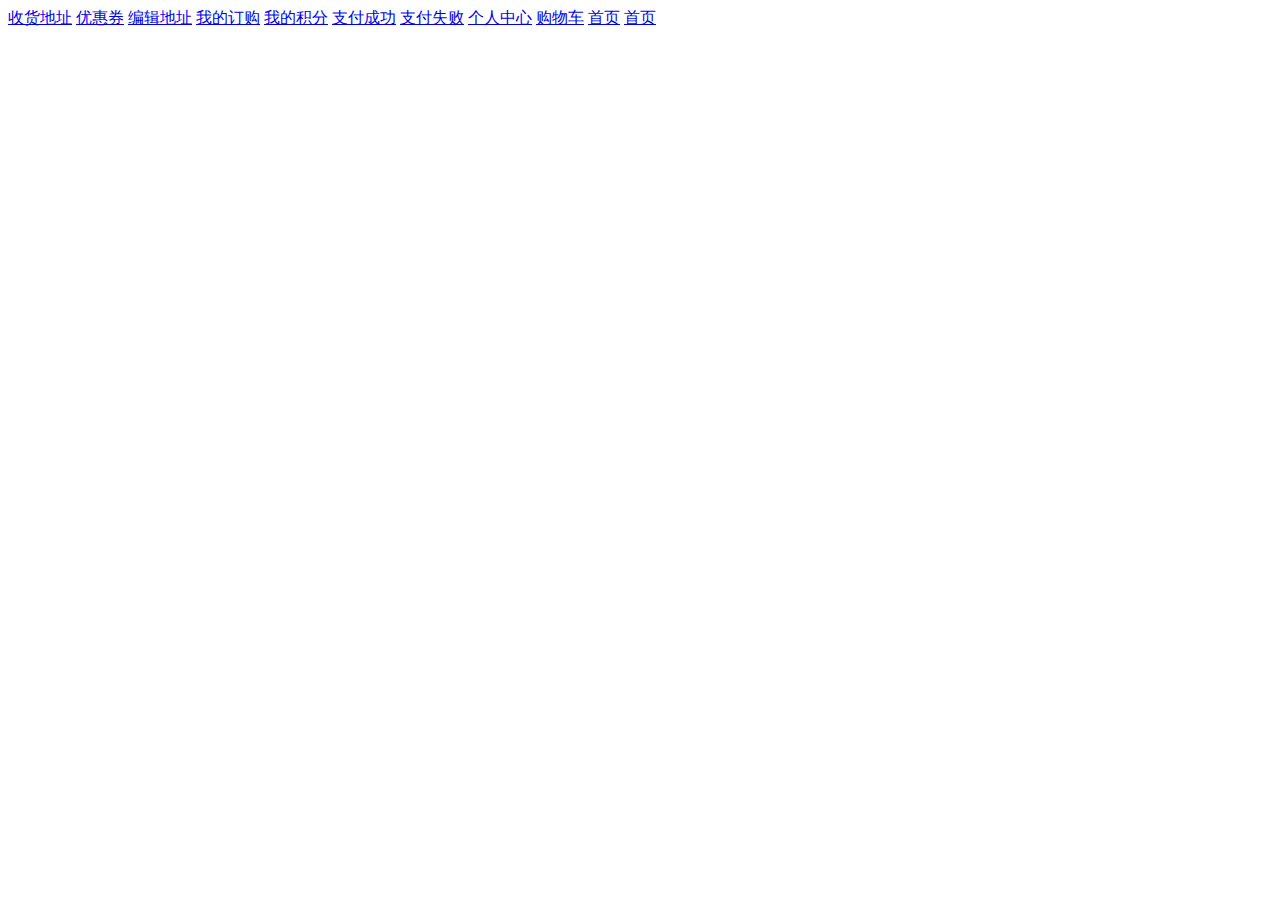
<file: index.html>
﻿<!DOCTYPE html>
<html>
	<head>
		<meta charset="utf-8" />
		<meta name="viewport" content="width=device-width,initial-scale=1,minimum-scale=1,maximum-scale=1,user-scalable=no" />
		<title></title>
	</head>
	<body>
	<a href="address.html">收货地址</a>
	<a href="discount.html">优惠券</a>
	<a href="editaddress.html">编辑地址</a>
	<a href="myorder.html">我的订购</a>
	<a href="score.html">我的积分</a>
	<a href="paysuccess.html">支付成功</a>
	<a href="payfailure.html">支付失败</a>
	<a href="person.html">个人中心</a>
	<a href="shopcart.html">购物车</a>
	<a href="index.html">首页</a>
	<a href="index.html">首页</a>
	</body>
</html>
</file>
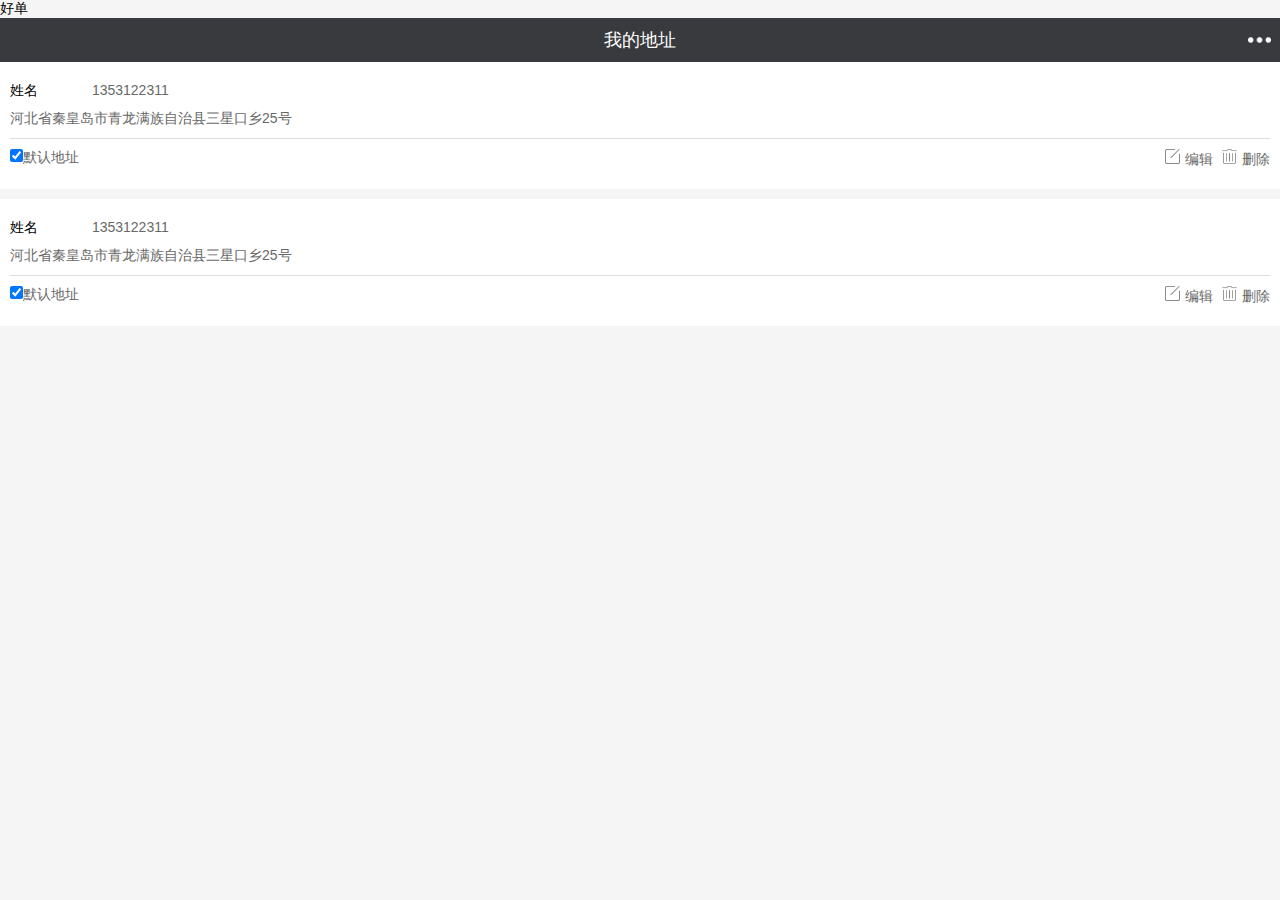
<file: address.html>
<!DOCTYPE html>
<html id="app" >
	<head>
		<meta charset="UTF-8">
		<meta name="viewport" content="width=device-width,initial-scale=1,minimum-scale=1,maximum-scale=1,user-scalable=no" />
		<title></title>		
		<link rel="stylesheet" type="text/css" href="static/css/style.css"/>
		<script src="lib/js/vue-2.5.js" type="text/javascript" charset="utf-8"></script>
	</head>
	<body>
	好单
		<div class="title bgdark padding">
			<p class="text-center light fz18">我的地址<button class="btn fright pmore"></button></p>
		</div>
		<div class="bgf5 ">
			<div class="bglight padding">
				<div class="padtb10">
					<p>姓名 <span class="marleft50 color68">1353122311</span></p>
					<p class="padtop10 color68">河北省秦皇岛市青龙满族自治县三星口乡25号</p>
				</div>
				<div class="bortp oh padtb10 color68">
					<div class="fright address_del">
						<img src="static/images/edit.png" class="marlr5	"/><span>编辑</span>
						<img src="static/images/delete.png" class="marlr5	"/><span>删除</span>		
					</div>
					<div class="fleft">
						<input type="checkbox" checked/>默认地址					
					</div>
				</div>
			</div>
		</div>
		<div class="bgf5 padtop10">
			<div class="bglight padding">
				<div class="padtb10">
					<p>姓名 <span class="marleft50 color68">1353122311</span></p>
					<p class="padtop10 color68">河北省秦皇岛市青龙满族自治县三星口乡25号</p>
				</div>
				<div class="bortp oh padtb10 color68">
					<div class="fright address_del">
						<img src="static/images/edit.png" class="marlr5	"/><span>编辑</span>
						<img src="static/images/delete.png" class="marlr5	"/><span>删除</span>
					</div>
					<div class="fleft">
						<input type="checkbox" checked/>默认地址					
					</div>
				</div>
			</div>
		</div>

	</body>	

	<script type="text/javascript">
		new Vue({
			
		})
	</script>
</html>
</file>
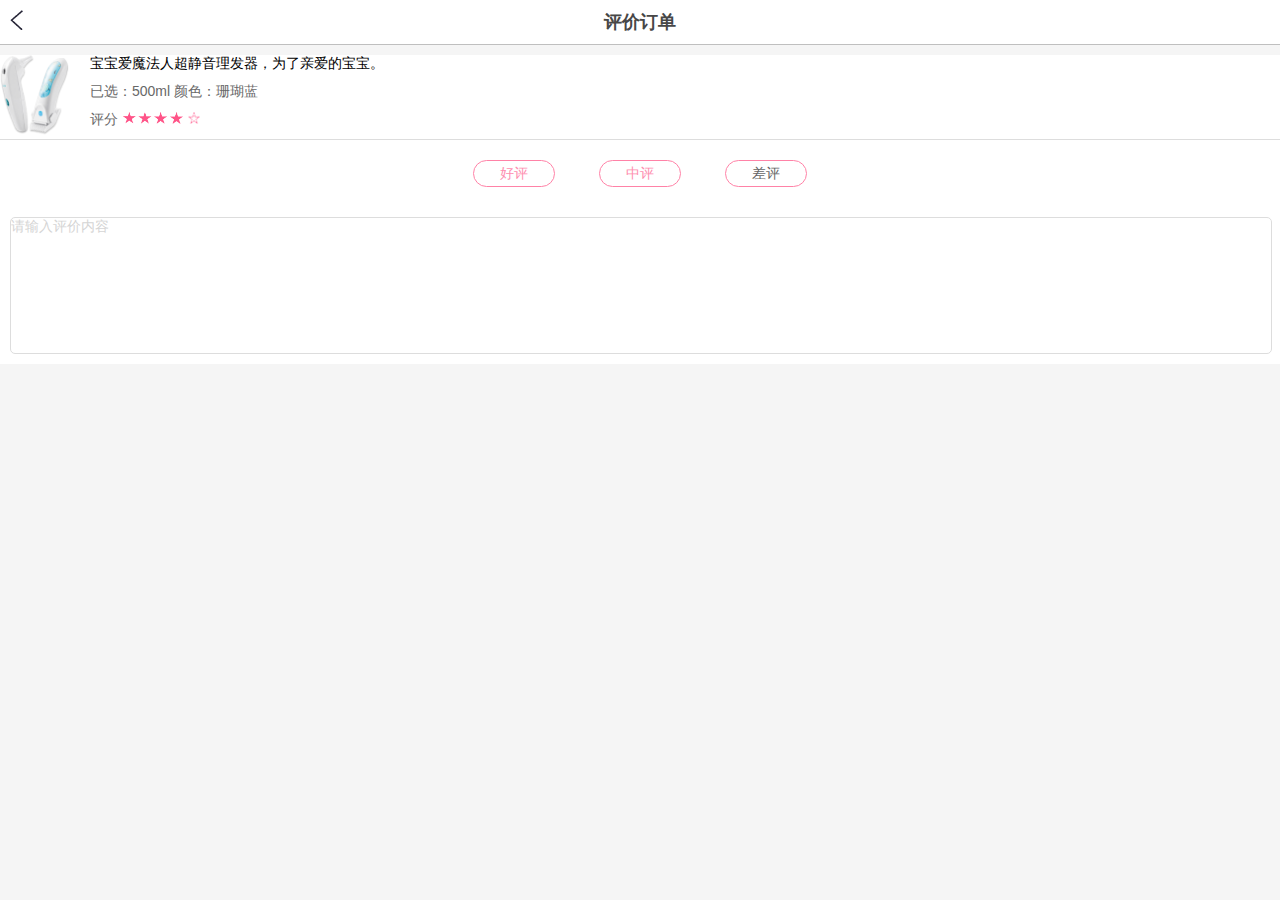
<file: comorder.html>
<!DOCTYPE html>
<html lang="en">

	<head>
		<meta charset="UTF-8">
		<meta name="viewport" content="width=device-width,initial-scale=1,minimum-scale=1,maximum-scale=1,user-scalable=no" />
		<title></title>
		<link rel="stylesheet" type="text/css" href="static/css/style.css" />
		<script src="lib/js/vue-2.5.js" type="text/javascript" charset="utf-8"></script>
	</head>

	<body>
		<div class="title padding paytitle">
			<h1 class="text-center color47 fz18"><button class="btn fleft  score_head "></button>评价订单</h1>
		</div>
		<div class="goods_content martop10 borbt bglight">
			<img src="static/images/lifaqi.png" alt="">
			<div class="padleft90 comorder_con">
				<p class="">宝宝爱魔法人超静音理发器，为了亲爱的宝宝。</p>
				<p class="color68 martop10">已选：500ml 颜色：珊瑚蓝</p>
				<p class="color68 padtb10"><i>评分</i><span class="star"><img src="static/images/pinkstar.png" ></span><span class="empty"><img src="static/images/emptystar.png" /></span></p>
			</div>
		</div>
		<div class="comorder_order text-center bglight">
			<a href="#" class="colorpink">好评</a>
			<a href="#" class="colorpink middle">中评</a>
			<a href="#" class="color66">差评</a>
			
		</div>
		<div class="comorder_comment padding bglight">
			<div class="com">
				请输入评价内容
			</div>
			
		</div>
	</body>

</html>
</file>
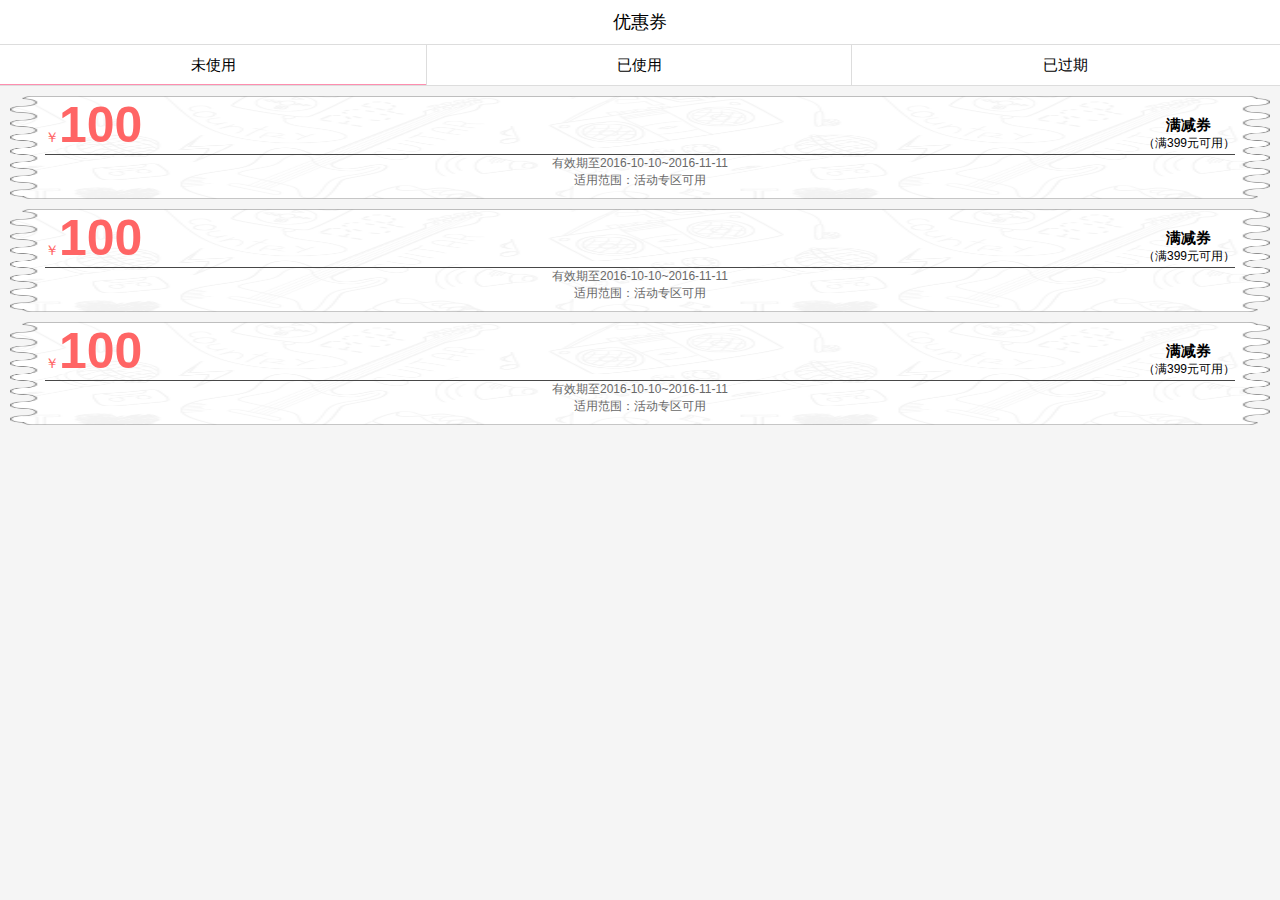
<file: discount.html>
<!DOCTYPE html>
<html lang="en">
<head>
    <meta charset="UTF-8">
    <meta name="viewport" content="width=device-width,initial-scale=1,minimum-scale=1,maximum-scale=1,user-scalable=no" />
    <title></title>
    <link rel="stylesheet" type="text/css" href="static/css/style.css"/>
    <script src="lib/js/vue-2.5.js" type="text/javascript" charset="utf-8"></script>
</head>
<body>

<div class="title padding bglight">
    <p class="text-center color00 fz18">优惠券</p>
</div>
<div class="bglight tabs oh borbt bortp">
    <a href="" class="active colo">未使用</a><a href="" class="bordlr color33">已使用</a><a href="">已过期</a>
</div>
<div class="padding ">
    <div class="discount">
       <div class="padlr30">
           <div class="borbt3">
               <div class="fright text-center martop20">
                   <p class="fz15 fweight">满减券</p>
                   <p class="fz12">（满399元可用）</p>
               </div>
               <div><b class="colored">￥</b><span class="colored fz50 fweight">100</span></div>
           </div>
           <div class="color68 fz12 text-center">
               <p>有效期至2016-10-10~2016-11-11</p>
               <p>适用范围：活动专区可用</p>
           </div>
       </div>
    </div>

    <div class="discount martop10">
        <div class="padlr30">
            <div class="borbt3">
                <div class="fright text-center martop20">
                    <p class="fz15 fweight">满减券</p>
                    <p class="fz12">（满399元可用）</p>
                </div>
                <div><b class="colored">￥</b><span class="colored fz50 fweight">100</span></div>
            </div>
            <div class="color68 fz12 text-center">
                <p>有效期至2016-10-10~2016-11-11</p>
                <p>适用范围：活动专区可用</p>
            </div>
        </div>
    </div>

    <div class="discount martop10">
        <div class="padlr30">
            <div class="borbt3">
                <div class="fright text-center martop20">
                    <p class="fz15 fweight">满减券</p>
                    <p class="fz12">（满399元可用）</p>
                </div>
                <div><b class="colored">￥</b><span class="colored fz50 fweight">100</span></div>
            </div>
            <div class="color68 fz12 text-center">
                <p>有效期至2016-10-10~2016-11-11</p>
                <p>适用范围：活动专区可用</p>
            </div>
        </div>
    </div>
</div>
</body>
</html>
</file>
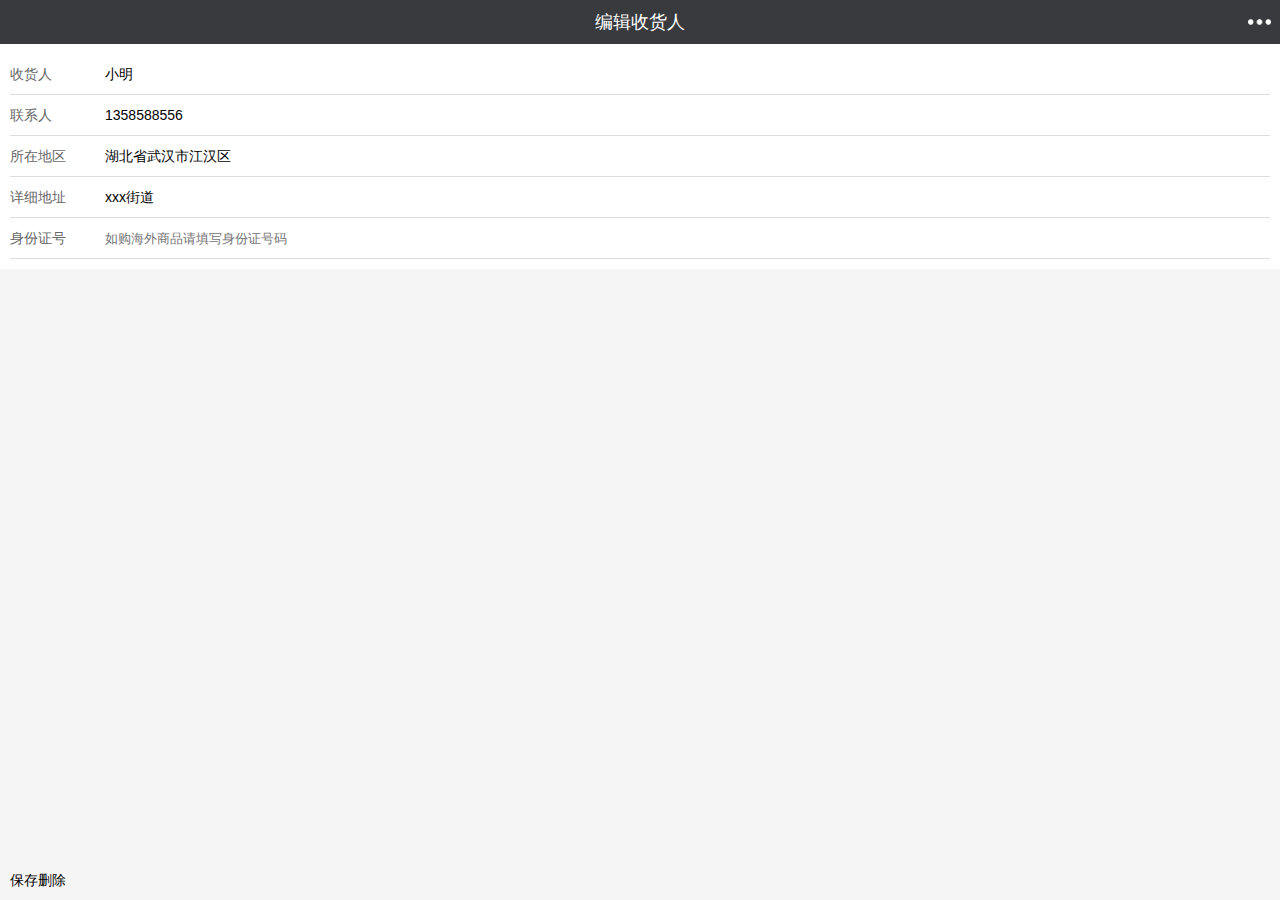
<file: editaddress.html>
<!DOCTYPE html>
<html id="app" >
	<head>
		<meta charset="UTF-8">
		<meta name="viewport" content="width=device-width,initial-scale=1,minimum-scale=1,maximum-scale=1,user-scalable=no" />
		<title></title>		
		<link rel="stylesheet" type="text/css" href="static/css/style.css"/>
		<script src="lib/js/vue-2.5.js" type="text/javascript" charset="utf-8"></script>
	</head>
	<body class="bgf5">
		<div class="title bgdark padding">			
			<p class="text-center light fz18">编辑收货人<button class="btn fright pmore"></button></p>
		</div>
		<ul class="bglight padding oh list listadr">
			<li><span class="fleft">收货人</span><p class="fleft">小明</p></li>
			<li> <span class="fleft">联系人</span><p class="fleft">1358588556</p></li>
			<li><span class="fleft">所在地区</span><p class="fleft">湖北省武汉市江汉区</p></li>
			<li><span class="fleft">详细地址</span><p class="fleft">xxx街道</p></li>
			<li><span class="fleft">身份证号</span>
				<p class="fleft"><input type="text" placeholder="如购海外商品请填写身份证号码"/></p>
			</li>
		</ul>	
		<div class="base bglight">
			<ul class="padding operate dflex">
				
				<li class="save fleft"><span>保存</span></li>
				<li class="delete fleft"><span>删除</span></li>
			</ul>
		</div>
	</body>	

	<script type="text/javascript">
		new Vue({
			
		})
	</script>
</html>
</file>
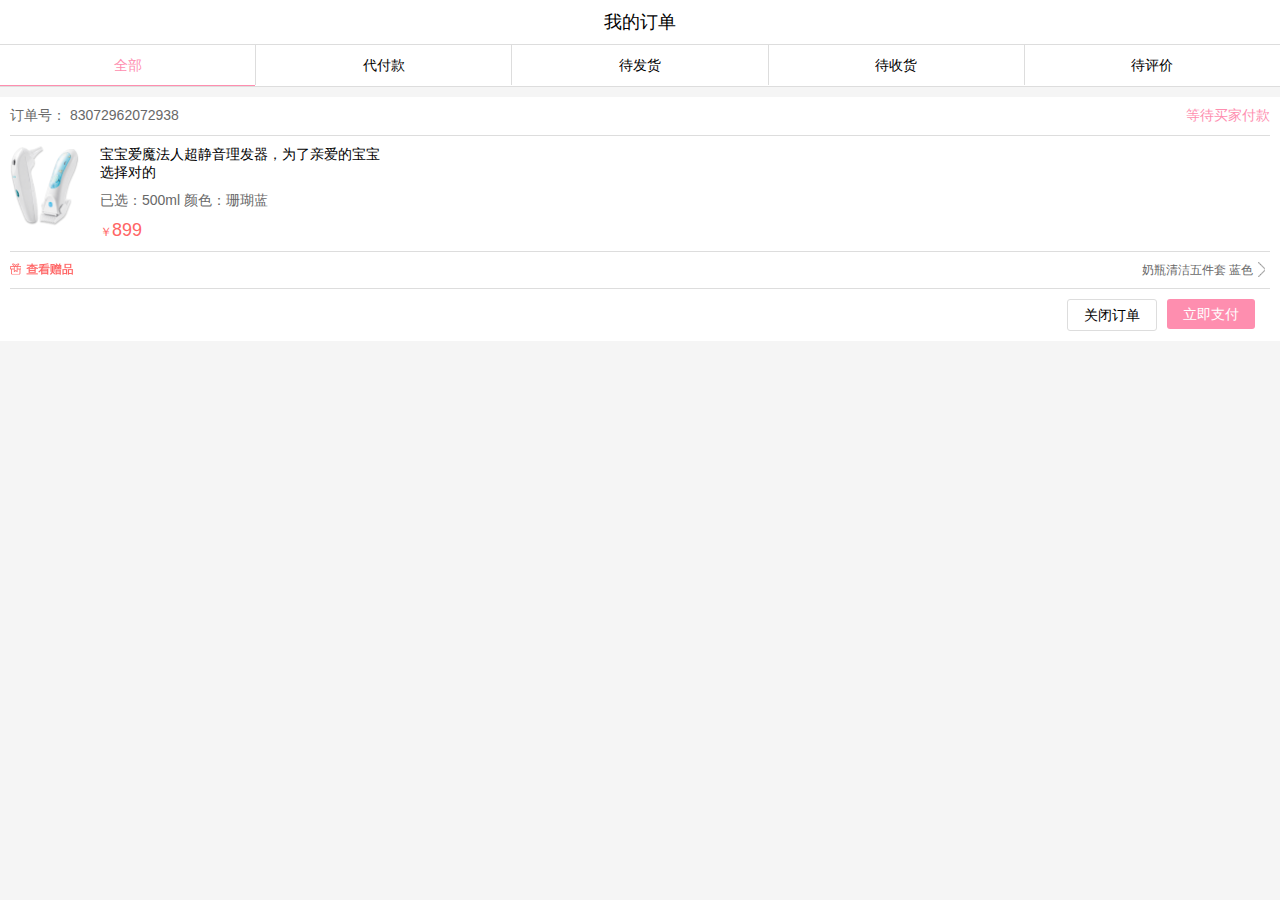
<file: myorder.html>
<!DOCTYPE html>
<html lang="en">
<head>
    <meta charset="UTF-8">
    <meta name="viewport" content="width=device-width,initial-scale=1,minimum-scale=1,maximum-scale=1,user-scalable=no" />
    <title></title>
    <link rel="stylesheet" type="text/css" href="static/css/style.css"/>
    <script src="lib/js/vue-2.5.js" type="text/javascript" charset="utf-8"></script>
</head>
<body>

<div class="title padding bglight">
    <p class="text-center color00 fz18">我的订单</p>
</div>
<ul class="bglight oh borbt bortp dflex order_tab">
    <li class="active">全部</li>
    <li class="bordlr">代付款</li>
    <li>待发货</li>
    <li class="bordlr">待收货</li>
    <li>待评价</li>
</ul>
<div class="padlr10 bglight oh martop10">
   <div class="goodstit borbt padtb10">
       <span class="color68">订单号： 83072962072938</span>
       <span class="fright colorpink">等待买家付款</span>
   </div>
    <div class="goods_content martop10 borbt">
        <img src="static/images/lifaqi.png" alt="">
        <div class="padleft90">
            <p class="">宝宝爱魔法人超静音理发器，为了亲爱的宝宝<br/>选择对的</p>
            <p class="color68 martop10">已选：500ml     颜色：珊瑚蓝</p>
            <p class="colored padtb10"><i class="fz12">￥</i><span class="fz18">899</span></p>
        </div>
    </div>
    <div class="padtb10 borbt">
        <p class="fright color68 fz12"><span class="fleft">奶瓶清洁五件套 蓝色</span> <i class="forward marlr5"></i></p>
        <img src="static/images/zengpin.png" height="12">
    </div>
    <div class="padding text-center oh">
        <span class="btn_order bgpink light">立即支付</span>
        <span class="btn_order border">关闭订单</span>
    </div>
</div>
</body>
</html>
</file>
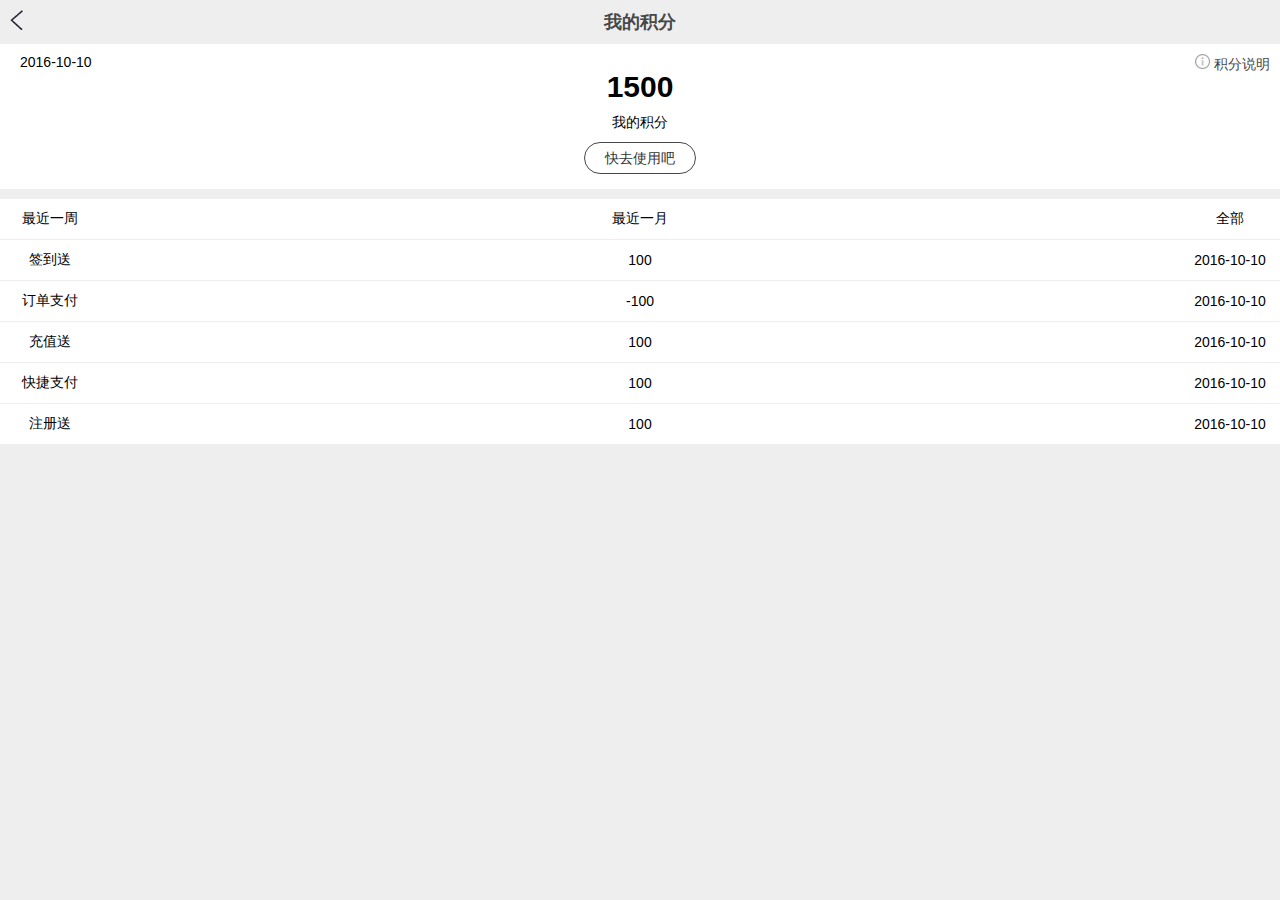
<file: myscore.html>
<!DOCTYPE html>
<html id="app" >
<head>
    <meta charset="UTF-8">
    <meta name="viewport" content="width=device-width,initial-scale=1,minimum-scale=1,maximum-scale=1,user-scalable=no" />
    <title>我的积分</title>
    <link rel="stylesheet" type="text/css" href="static/css/style.css"/>
    <style type="text/css">
        body{
            background-color: #eeeeee;
        }

    </style>
</head>
<body>
<div class="title padding">
    <h1 class="text-center color47 fz18"><button class="btn fleft  score_head "></button>我的积分</h1>
</div>
<div class="score_section oh padding">
    <span class="time colorbb padding">2016-10-10</span>
    <div class="fright">
        <span class="circle"></span>
        <b class="color47">积分说明</b>
    </div>
    <h1 class="text-center clear">1500</h1>
    <p class="colorbb text-center mtb">我的积分</p>
    <p class="text-center score_use"><a href="#" class="color33">快去使用吧</a></p>
</div>
<div class="score_con">
    <ul>
        <li>最近一周</li>
        <li>最近一月</li>
        <li>全部</li>
    </ul>
    <ul>
        <li>签到送</li>
        <li>100</li>
        <li>2016-10-10</li>
    </ul>
    <ul>
        <li>订单支付</li>
        <li>-100</li>
        <li>2016-10-10</li>
    </ul>
    <ul>
        <li>充值送</li>
        <li>100</li>
        <li>2016-10-10</li>
    </ul>
    <ul>
        <li>快捷支付</li>
        <li>100</li>
        <li>2016-10-10</li>
    </ul>
    <ul>
        <li>注册送</li>
        <li>100</li>
        <li>2016-10-10</li>
    </ul>
</div>
</body>
<script src="lib/js/vue-2.5.js" type="text/javascript" charset="utf-8"></script>
<script type="text/javascript">
    new Vue({

    })
</script>
</html>
</file>
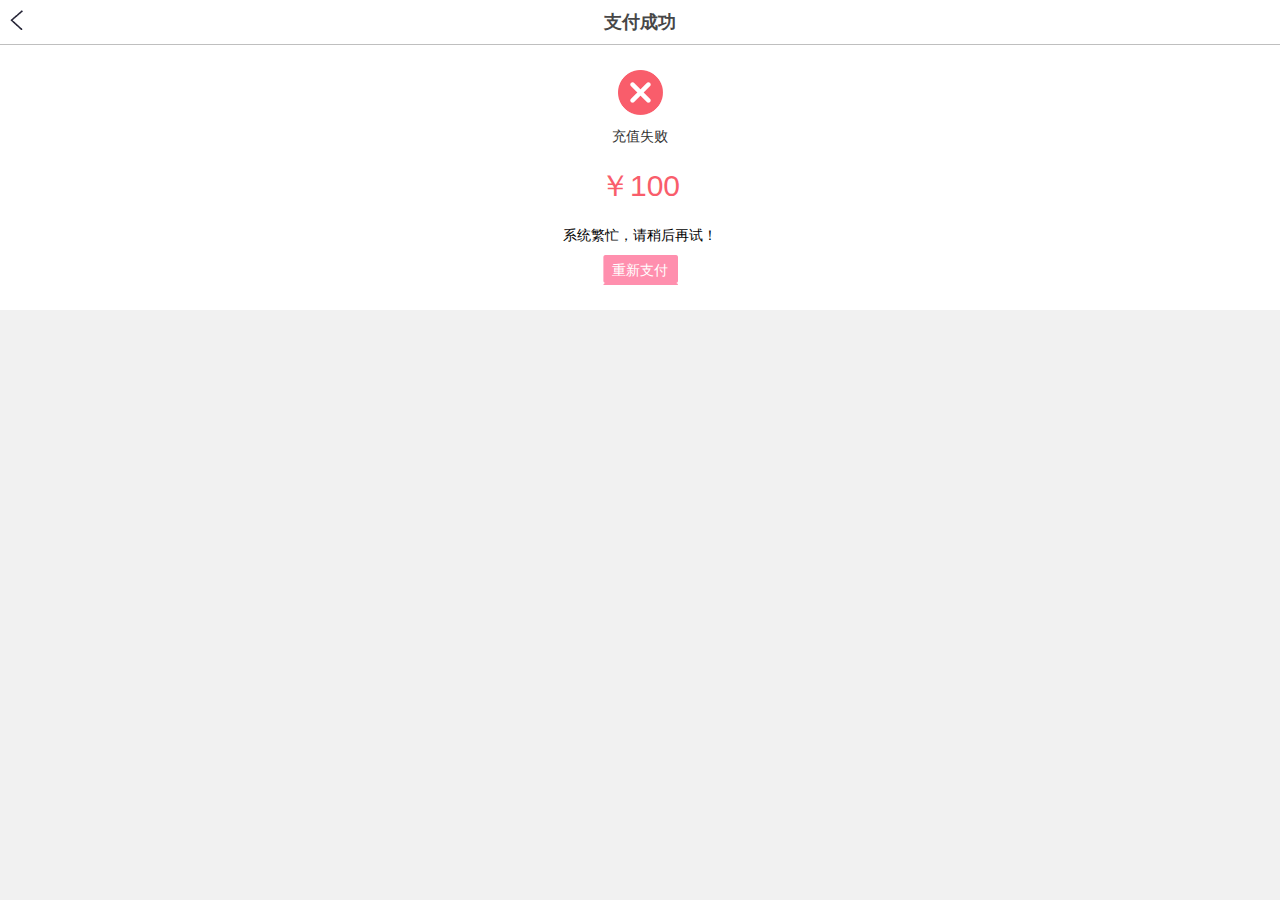
<file: payfailure.html>
<!DOCTYPE html>
<html id="app" >
	<head>
		<meta charset="UTF-8">
		<meta name="viewport" content="width=device-width,initial-scale=1,minimum-scale=1,maximum-scale=1,user-scalable=no" />
		<title>支付成功</title>		
		<link rel="stylesheet" type="text/css" href="static/css/style.css"/>
		<style type="text/css">
		body{
			background-color: #f1f1f1;
		}		
		</style>
	</head>
	<body>
		<div class="title padding paytitle">			
			<h1 class="text-center color47 fz18"><button class="btn fleft  score_head "></button>支付成功</h1>
		</div>
		<div class="score_section oh padding pay_con">
			<div class="text-center pay_sus pay_lose">
				<span></span>			
			</div>
			<div class="text-center color33">充值失败</div>
			<p class="text-center sus">￥100</p>
			<div class="text-center colorbb">系统繁忙，请稍后再试！</div>
			<div class="text-center pink padding"><a href="#">重新支付</a></div>
		</div>
		
	</body>	
	<script src="lib/js/vue.js" type="text/javascript" charset="utf-8"></script>
	<script type="text/javascript">
		new Vue({
			
		})
	</script>
</html>
</file>
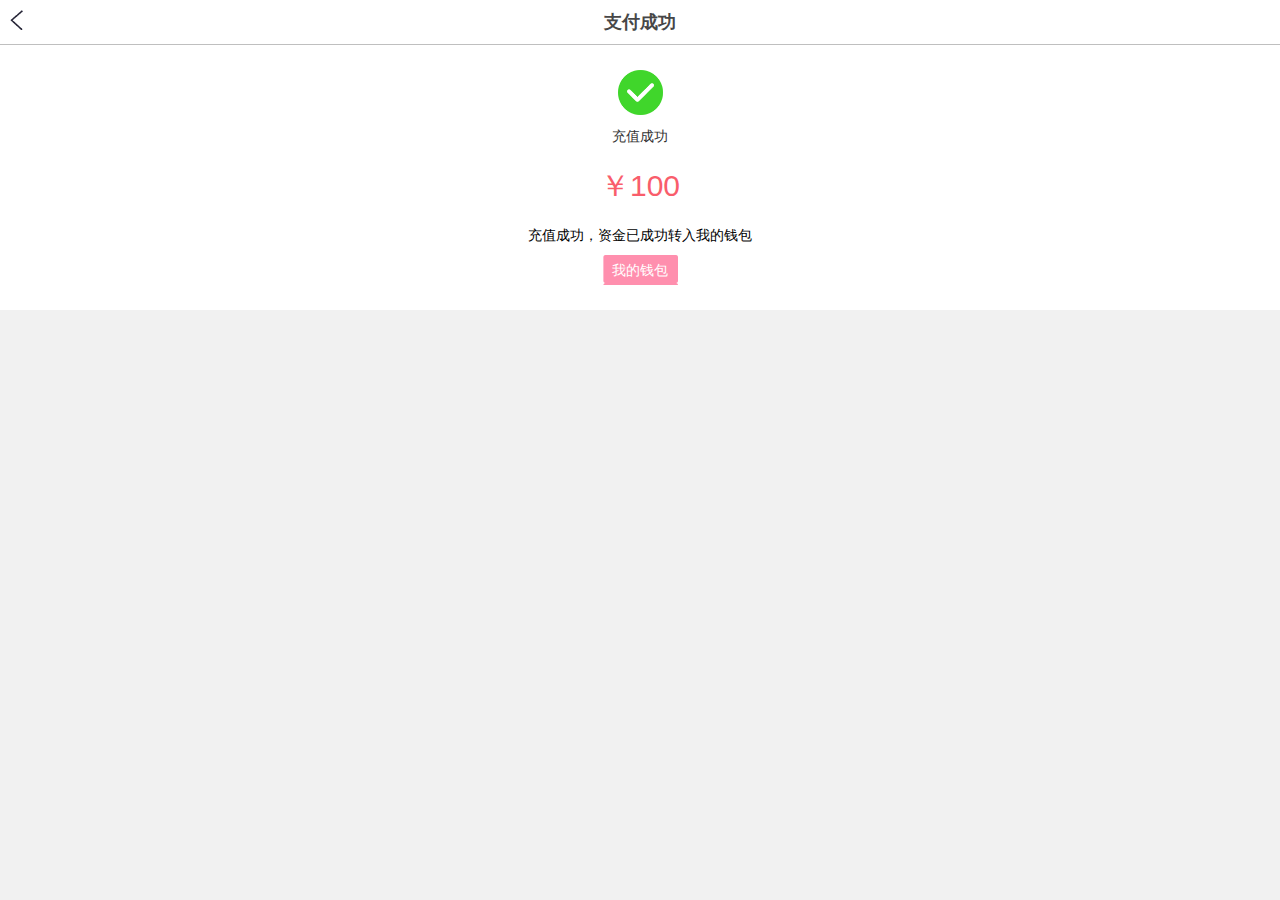
<file: paysuccess.html>
<!DOCTYPE html>
<html id="app" >
	<head>
		<meta charset="UTF-8">
		<meta name="viewport" content="width=device-width,initial-scale=1,minimum-scale=1,maximum-scale=1,user-scalable=no" />
		<title>支付成功</title>		
		<link rel="stylesheet" type="text/css" href="static/css/style.css"/>
		<style type="text/css">
		body{
			background-color: #f1f1f1;
		}		
		</style>
	</head>
	<body>
		<div class="title padding paytitle">			
			<h1 class="text-center color47 fz18"><button class="btn fleft  score_head "></button>支付成功</h1>
		</div>
		<div class="score_section oh padding pay_con">
			<div class="text-center pay_sus">
				<span></span>			
			</div>
			<div class="text-center color33">充值成功</div>
			<p class="text-center sus">￥100</p>
			<div class="text-center colorbb">充值成功，资金已成功转入我的钱包</div>
			<div class="text-center pink padding"><a href="#">我的钱包</a></div>
		</div>
		
	</body>	
	<script src="lib/js/vue.js" type="text/javascript" charset="utf-8"></script>
	<script type="text/javascript">
		new Vue({
			
		})
	</script>
</html>
</file>
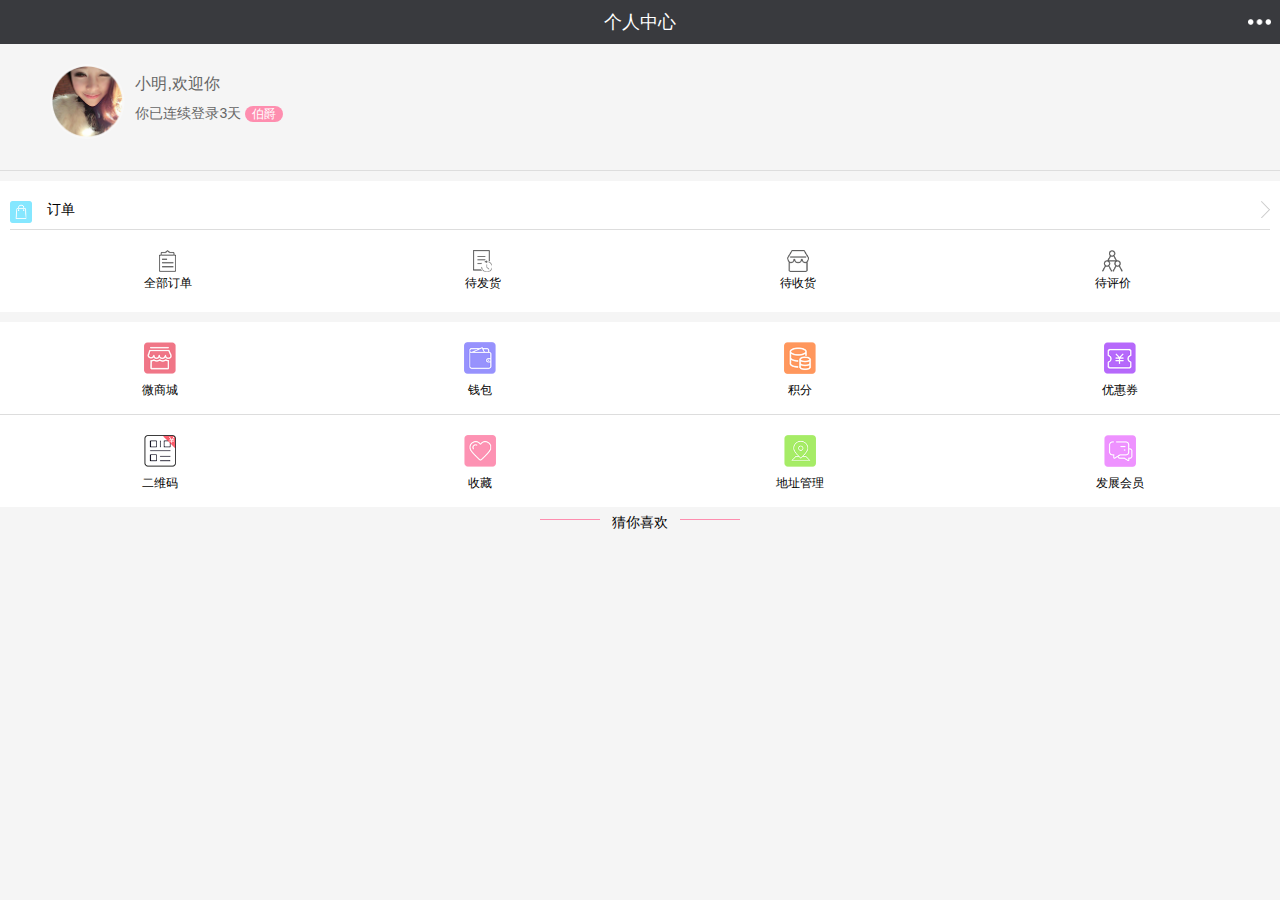
<file: person.html>
<!DOCTYPE html>
<html id="app" >
	<head>
		<meta charset="UTF-8">
		<meta name="viewport" content="width=device-width,initial-scale=1,minimum-scale=1,maximum-scale=1,user-scalable=no" />
		<title></title>		
		<link rel="stylesheet" type="text/css" href="static/css/style.css"/>
		<script src="lib/js/vue-2.5.js" type="text/javascript" charset="utf-8"></script>
	</head>
	<body>
		<div class="title bgdark padding">			
			<p class="text-center light fz18">个人中心<button class="btn fright pmore"></button></p>
		</div>
		<div class="borbt oh user-info">
			<div class="marleft50 martop20">
				<div class="fleft info ">
					<img src="static/images/person_img.png" alt="" />
				</div>
				<div class="fleft color66">
					<h3 class="fz16 padding">小明,欢迎你</h3>
					<p class="padleft10">你已连续登录3天 <span class="leavl light fz12">伯爵</span></p>
				</div>
			</div>
		</div>
		<div class="bgf5 padtop10">
			<div class="bglight padding">
				<div class="padtb10 order borbt">
					<span class="fright enter"><img src="static/images/ion_right.png" alt="" /></span>
					<img src="static/images/person_ding.png" alt="" />
					<span class="padleft15">订单</span>
				</div>
				<div class="padtb10">
					<ul class="dflex ordercon fz12">
						<li>
							<img src="static/images/person_zhang.png" alt="" />
							<p>全部订单</p>
						</li>
						<li>
							<img src="static/images/person_jilu.png" alt="" />
							<p>待发货</p>
						</li>
						<li>
							<img src="static/images/person_shop.png" alt="" />
							<p>待收货</p>
						</li>
						<li>
							<img src="static/images/person_ping.png" alt="" />
							<p>待评价</p>
						</li>
					</ul>
				</div>				
			</div>
		</div>
		<div class="bgf5 padtop10">
			<div class="bglight">
				<div class="padtb10 borbt">
					<ul class="dflex order2 fz12 ">
						<li>
							<img src="static/images/person_stor.png" alt="" />
							<p>微商城</p>
						</li>
						<li>
							<img src="static/images/person_wallet.png" alt="" />
							<p>钱包</p>
						</li>
						<li>
							<img src="static/images/person_score.png" alt="" />
							<p>积分</p>
						</li>
						<li>
							<img src="static/images/person_youhui.png" alt="" />
							<p>优惠券</p>
						</li>
					</ul>
				</div>	
				<div class="padtb10 ">
					<ul class="dflex order2 fz12 ">
						<li>
							<img src="static/images/person_ciconfont-shoucang1.png" alt="" />
							<p>二维码</p>
						</li>
						<li>
							<img src="static/images/person_iconfont-shoucang2.png" alt="" />
							<p>收藏</p>
						</li>
						<li>
							<img src="static/images/person_iconfont-shouhuodizhi.png" alt="" />
							<p>地址管理</p>
						</li>
						<li>
							<img src="static/images/person_iconfont-duihua2.png" alt="" />
							<p>发展会员</p>
						</li>
					</ul>
				</div>		
			</div>
		</div>
		<div class="bgf5 bgline">
			<div class="bgline1"></div>
			<p class="youlike">猜你喜欢</p>
		</div>
	
	</body>	

	<script type="text/javascript">
		new Vue({
			
		})
	</script>
</html>
</file>
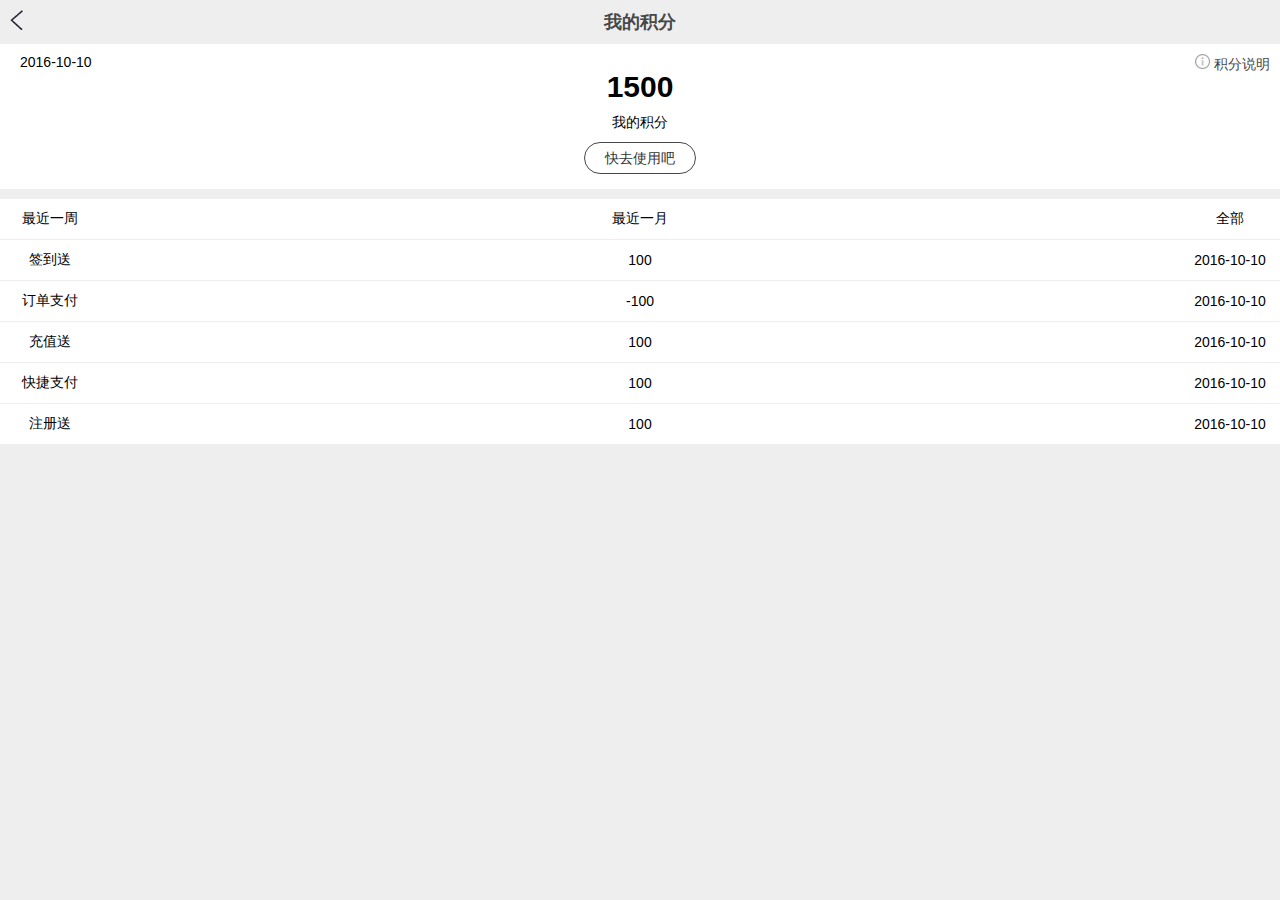
<file: score.html>
<!DOCTYPE html>
<html id="app" >
	<head>
		<meta charset="UTF-8">
		<meta name="viewport" content="width=device-width,initial-scale=1,minimum-scale=1,maximum-scale=1,user-scalable=no" />
		<title>我的积分</title>		
		<link rel="stylesheet" type="text/css" href="static/css/style.css"/>
		<style type="text/css">
		body{
			background-color: #eeeeee;
		}
			
		</style>
	</head>
	<body>
		<div class="title padding">			
			<h1 class="text-center color47 fz18"><button class="btn fleft  score_head "></button>我的积分</h1>
		</div>
		<div class="score_section oh padding">
			<span class="time colorbb padding">2016-10-10</span>
			<div class="fright">
				<span class="circle"></span>
			<b class="color47">积分说明</b>
			</div>
			<h1 class="text-center clear">1500</h1>
			<p class="colorbb text-center mtb">我的积分</p>
			<p class="text-center score_use"><a href="#" class="color33">快去使用吧</a></p>
		</div>
		<div class="score_con">
			<ul>
			<li>最近一周</li>
			<li>最近一月</li>
			<li>全部</li>
		</ul>
		<ul>
			<li>签到送</li>
			<li>100</li>
			<li>2016-10-10</li>
		</ul>
		<ul>
			<li>订单支付</li>
			<li>-100</li>
			<li>2016-10-10</li>
		</ul>
		<ul>
			<li>充值送</li>
			<li>100</li>
			<li>2016-10-10</li>
		</ul>
		<ul>
			<li>快捷支付</li>
			<li>100</li>
			<li>2016-10-10</li>
		</ul>
		<ul>
			<li>注册送</li>
			<li>100</li>
			<li>2016-10-10</li>
		</ul>
		</div>
	</body>	
	<script src="lib/js/vue.js" type="text/javascript" charset="utf-8"></script>
	<script type="text/javascript">
		new Vue({
			
		})
	</script>
</html>
</file>
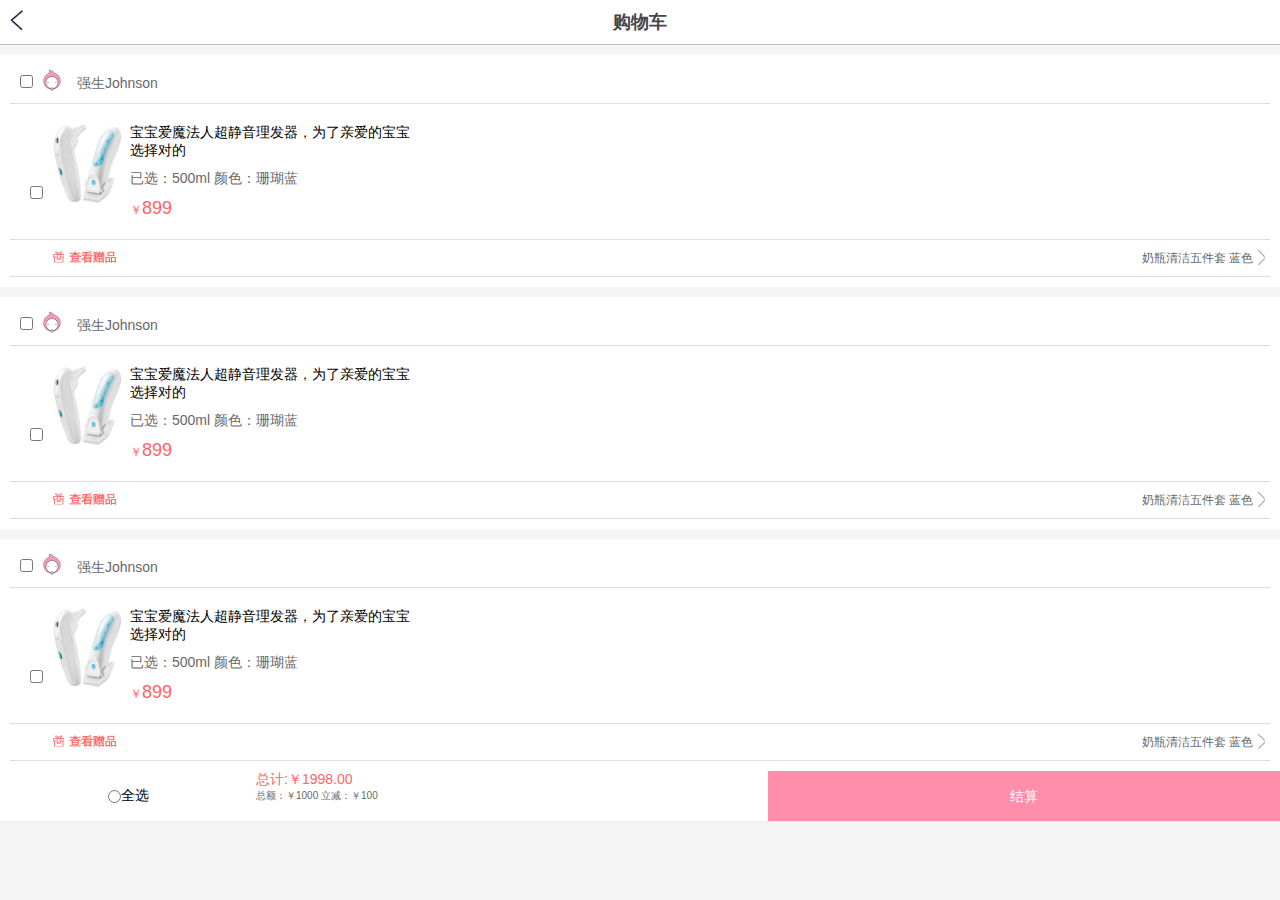
<file: shopcart.html>
﻿<!DOCTYPE html>
<html lang="en">

	<head>
		<meta charset="UTF-8">
		<meta name="viewport" content="width=device-width,initial-scale=1,minimum-scale=1,maximum-scale=1,user-scalable=no" />
		<title></title>
		<link rel="stylesheet" type="text/css" href="static/css/style.css" />
		<script src="lib/js/vue-2.5.js" type="text/javascript" charset="utf-8"></script>
	</head>

	<body>
		<div class="title padding paytitle">
			<h1 class="text-center color47 fz18"><button class="btn fleft  score_head "></button>购物车</h1>
		</div>
		<div class="bglight padding cart_list ">
			<div class="color68 borbt padding"><input type="checkbox">
			<span class="pic"><img src="static/images/cart_bao.png" height="35"></span>
			<b>强生Johnson</b>
			</div>
			<div class="goods_content martop10 borbt padding">
				<div class="cart_box">
					<input type="checkbox">
					
				</div>
				<img src="static/images/lifaqi.png" alt="">
				<div class="padleft110">
					<p class="">宝宝爱魔法人超静音理发器，为了亲爱的宝宝<br/>选择对的</p>
					<p class="color68 martop10">已选：500ml 颜色：珊瑚蓝</p>
					<p class="colored padtb10"><i class="fz12">￥</i><span class="fz18">899</span></p>
				</div>
			</div>
			<div class="padtb10 borbt">
				<p class="fright color68 fz12"><span class="fleft">奶瓶清洁五件套 蓝色</span> <i class="forward marlr5"></i></p>
				<img src="static/images/zengpin.png" height="12">
			</div>
		</div>
		<div class="bglight padding cart_list ">
			<div class="color68 borbt padding"><input type="checkbox">
			<span class="pic"><img src="static/images/cart_bao.png" height="35"></span>
			<b>强生Johnson</b>
			</div>
			<div class="goods_content martop10 borbt padding">
				<div class="cart_box">
					<input type="checkbox">
					
				</div>
				<img src="static/images/lifaqi.png" alt="">
				<div class="padleft110">
					<p class="">宝宝爱魔法人超静音理发器，为了亲爱的宝宝<br/>选择对的</p>
					<p class="color68 martop10">已选：500ml 颜色：珊瑚蓝</p>
					<p class="colored padtb10"><i class="fz12">￥</i><span class="fz18">899</span></p>
				</div>
			</div>
			<div class="padtb10 borbt">
				<p class="fright color68 fz12"><span class="fleft">奶瓶清洁五件套 蓝色</span> <i class="forward marlr5"></i></p>
				<img src="static/images/zengpin.png" height="12">
			</div>
		</div>
		<div class="bglight padding cart_list ">
			<div class="color68 borbt padding"><input type="checkbox">
			<span class="pic"><img src="static/images/cart_bao.png" height="35"></span>
			<b>强生Johnson</b>
			</div>
			<div class="goods_content martop10 borbt padding">
				<div class="cart_box">
					<input type="checkbox">
					
				</div>
				<img src="static/images/lifaqi.png" alt="">
				<div class="padleft110">
					<p class="">宝宝爱魔法人超静音理发器，为了亲爱的宝宝<br/>选择对的</p>
					<p class="color68 martop10">已选：500ml 颜色：珊瑚蓝</p>
					<p class="colored padtb10"><i class="fz12">￥</i><span class="fz18">899</span></p>
				</div>
			</div>
			<div class="padtb10 borbt">
				<p class="fright color68 fz12"><span class="fleft">奶瓶清洁五件套 蓝色</span> <i class="forward marlr5"></i></p>
				<img src="static/images/zengpin.png" height="12">
			</div>
		</div>
		<div class=" cart_last">
			<ul>
				<li class="one">
					<input type="radio" name="" id="" value=""/><label for="">全选</label>
				</li>
				<li class="two">
					<p class="colored"><span>总计:</span>￥1998.00</p>
					<p class="color68"><span>总额：</span>￥1000 <span>立减：</span>￥100</p>
				</li>
				<li class="three"><a href="#" class="text-center">结算</a></li>
			</ul>
		</div>
	</body>

</html>
</file>
<file: static/css/style.css>
/*公共样式*/
body, h1, h2, h3, h4, h5, h6, hr, p, blockquote, dl, dt, dd, ul, ol, li, pre, fieldset,button, input, textarea, form, th, td {
margin: 0;padding: 0;}
body{font-size: 14px;font-family: "-apple-system","Helvetica Neue",Roboto,"Segoe UI",sans-serif;
background: #f5f5f5;}
ul li{list-style: none;}
h3{font-weight: normal;}
a{text-decoration: none;}
b,strong{font-weight: normal;}
i,em{font-style: normal;}
.fweight{font-weight: bold;}
.fz11{font-size: 11px;}
.fz12{font-size: 12px;}
.fz15{font-size: 15px;}
.fz16{font-size: 16px;}
.fz18{font-size: 18px;}
.fz50{font-size: 50px;}
.fleft{float: left;}
.fright{float: right;}
.text-center{text-align: center;}
.oh{overflow: hidden;}
.light{color: #fff;}
.color66{color: #666;}
.color68{color: #686868;}
.colorpink{color: #fe8eaf;}
.color47{color: #474747;}
.color00{color: #000;}
.colored{color:#ff6565}
.color33{color: #333;}
.bgf5{background-color: #f5f5f5;}
.bglight{background-color: #fff;}
.bgdark{background-color: #393a3e;}
.bgpink{background-color: #fe8eaf;}
.padding{padding: 10px;}
.padleft10{padding-left: 10px;}
.padtb10{padding: 10px 0;}
.padlr10{padding: 0 10px;}
.padlr20{padding: 0 20px;}
.padlr30{padding: 0 35px;}
.padleft90{padding-left: 90px}
.padtop10{padding-top: 10px;}
.padleft15{padding-left: 15px;}
.marleft50{margin-left: 50px;}
.padleft110{padding-left: 110px;}
.martop10{margin-top: 10px;}
.martop20{margin-top: 20px;}
.marlr5{margin: 0 5px;}
.border{border: 1px solid #ddd;}
.borbt{border-bottom: 1px solid #ddd;}
.borbt3{border-bottom: 1px solid #474747;}
.bortp{border-top: 1px solid #ddd;}
.bordlr{ border-left:1px solid #ddd;border-right:1px solid #ddd;}
.title{vertical-align: middle;position: relative;}
.dflex{ display: -webkit-flex; display: flex;}
.dflex li{flex: 1; text-align: center;}
.list li{border-bottom: 1px solid #ddd;overflow: hidden; height: 40px;line-height: 40px;}
/*个人中心*/
.title .btn{background-color: transparent;width:32px;height: 6px;border: none;}
.title .pmore{background: url(../images/icon_more.png) no-repeat; background-size: contain;position: absolute;top: 50%;right:0;margin-top: -3px;}
.user-info{height: 126px;}
.user-info .info img{height: 75px; text-align: center;}
.user-info .leavl{background-color: #fe8eaf;padding:1px 7px;border-radius: 10px;}
.order img{height: 22px;float: left;}
.enter img{width:9px ;height: 17px;}
.ordercon li img{height: 22px;margin-top: 10px;}
.order2 li img{height: 32px;margin-top: 10px;}
.order2 li p{padding:5px 0;}
.bgline{height: 30px; text-align: center; line-height:30px;position: relative;z-index: -9;}
.bgline1{width: 200px;height: 1px;position: absolute;left: 50%;margin-left: -100px;background: #FE8EAF;top: 12px;z-index:-1;}
.youlike{display: block;width:80px;height: 30px;background-color:#f5f5f5 ;z-index: 99;margin: 0 auto;}
.address_del img{height: 15px;}
.listadr li span{width: 95px;color: #686868;}
.listadr li input{border: none;outline: none; width:250px;}
.operate{position: absolute;bottom: 0;left: 0;}
.operate span{width: 50%; overflow: hidden;}
.tabs a{display: block;float: left; width: 33.3%;height: 40px;color: #000; text-align: center;
line-height: 40px;font-size: 15px;box-sizing: border-box}
.active{color: #fe8eaf; border-bottom: 1px solid #FE8EAF;}
.discount{width: 100%;height: 103px;background-image: url("../images/discount.png") ;background-size: 100% 100%}
.order_tab li{height: 40px;line-height: 40px}
.goods_content img{float: left;height: 80px;}
.forward{width: 7px;height: 15px;display: block;float: left; background-image: url(../images/forwards.png);background-size: cover}
.btn_order{width: 88px; height: 30px;display: block;float: right;
    margin: 0 5px;line-height: 30px; -webkit-border-radius: 3px;-moz-border-radius: 3px;border-radius: 3px;}
/*支付成功*/
.paytitle{
    border-bottom: 1px solid #bfbfbf;
    background-color: #fff;
}
.pay_sus{
    padding-top: 15px;
}
.pay_sus span{
    width: 45px;
    height: 45px;
    display: inline-block;
    background-image: url(../images/paysuccess.png);
    background-size: contain;
    margin-bottom: 10px;
}
.pay_lose span{
    width: 45px;
    height: 45px;
    display: inline-block;
    background-image: url(../images/payfailure.png);
    background-size: contain;
    margin-bottom: 10px;
}
.pay_con .sus{
    font-size: 30px;
    color: #f95d6b;
    margin: 20px 0;
}
.pay_con .pink a{
    width: 75px;
    height: 30px;
    line-height: 30px;
    display: inline-block;
    background-image: url(../images/pinksuccess.png);
    background-size: contain;
    color: #fff;
}

.score_section {
    background-color: #FFFFFF;
    margin-bottom: 10px;
    padding-bottom: 15px;
}
/*我的积分*/
.score_section .circle {
    width: 15px;
    height: 15px;
    display: inline-block;
    background: url(../images/score_action.png) no-repeat center;
    background-size: cover;
}

.title .score_head {
    position: absolute;
    /*top:50%;*/
    left: 10px;
    width: 15px;
    height: 20px;
    background: url(../images/back.png) no-repeat;
    background-size: contain;
}

.score_use a {
    width: 110px;
    line-height: 30px;
    display: inline-block;
    border-radius: 20px;
    border: 1px solid #474747;
}

.score_section h1 {
    font-size: 30px;
}

.score_section .mtb {
    margin: 10px 0;
}

.score_section .fright {
    /*line-height: 15px;*/
    height: 15px;
    vertical-align: middle;
}

.score_con ul {
    display: flex;
    justify-content: space-between;
    background-color: #FFFFFF;
    border-bottom: 1px solid #eeeeee;
}
.score_con ul li {
    list-style: none;
    display: flex;
    display: -webkit-flex;
    justify-content: center;
    align-items: center;
    width: 100px;
    height: 40px;
}
/*购物车*/
.cart_list {
		margin-top: 10px;
		position: relative;
		z-index: -2;
}
.cart_list .pic{
	display: inline-block;
	position: absolute;
	top:12px;
	left: 30px;
	margin-right: 10px;
	z-index: -1;

}
.cart_list b{
	margin-left: 40px;
}
.goods_content .cart_box{
	
	line-height: 140px;
	margin: auto 10px;
	display: inline-block;
	float: left;
}

.cart_last ul {
    display: flex;
    justify-content: space-between;
    background-color: #FFFFFF;
    border-bottom: 1px solid #eeeeee;
}
.cart_last ul li {
    list-style: none;
    display: flex;
    display: -webkit-flex;
    justify-content: center;
    align-items: center;
    /*width: 100px;
    height: 40px;*/
}
.cart_last .one{
	flex: 1;
}
.cart_last .two{
	flex: 2;
	display: inline-block;

}
.cart_last .two .color68{
	font-size: 10px;
	
}
.cart_last .three{
	flex: 2;
}
.cart_last .three a{
	color: #FFFFFF;
	width: 100%;
	display: block;
	line-height: 50px;
	background-color: #ff8eac;
}
/*评价订单*/
.comorder_con span{
	/*width: 72px;
	height: 12px;*/
	display: inline-block;
}
.comorder_con .star{
	margin: 0 5px;
}
.comorder_con .star img{
	width: 60px;
	height:12px;
	display: inline-block;
	
}
.comorder_con .empty img{
	width: 12px;
	height:12px;
	display: inline-block;
	
}
.comorder_order {
	padding: 20px;
}
.comorder_order a{
	width:80px;
	line-height: 25px;
	display: inline-block;
	border: 1px solid #ff82a7;
	border-radius: 20px;
}
.comorder_order .middle{
	margin: 0 40px;
}
.comorder_comment .com{
	width: 100%;
	height: 135px;
	border: 1px solid #DDDDDD;
	border-radius: 5px;
	color: #d5d5d5;
	
}
</file>
